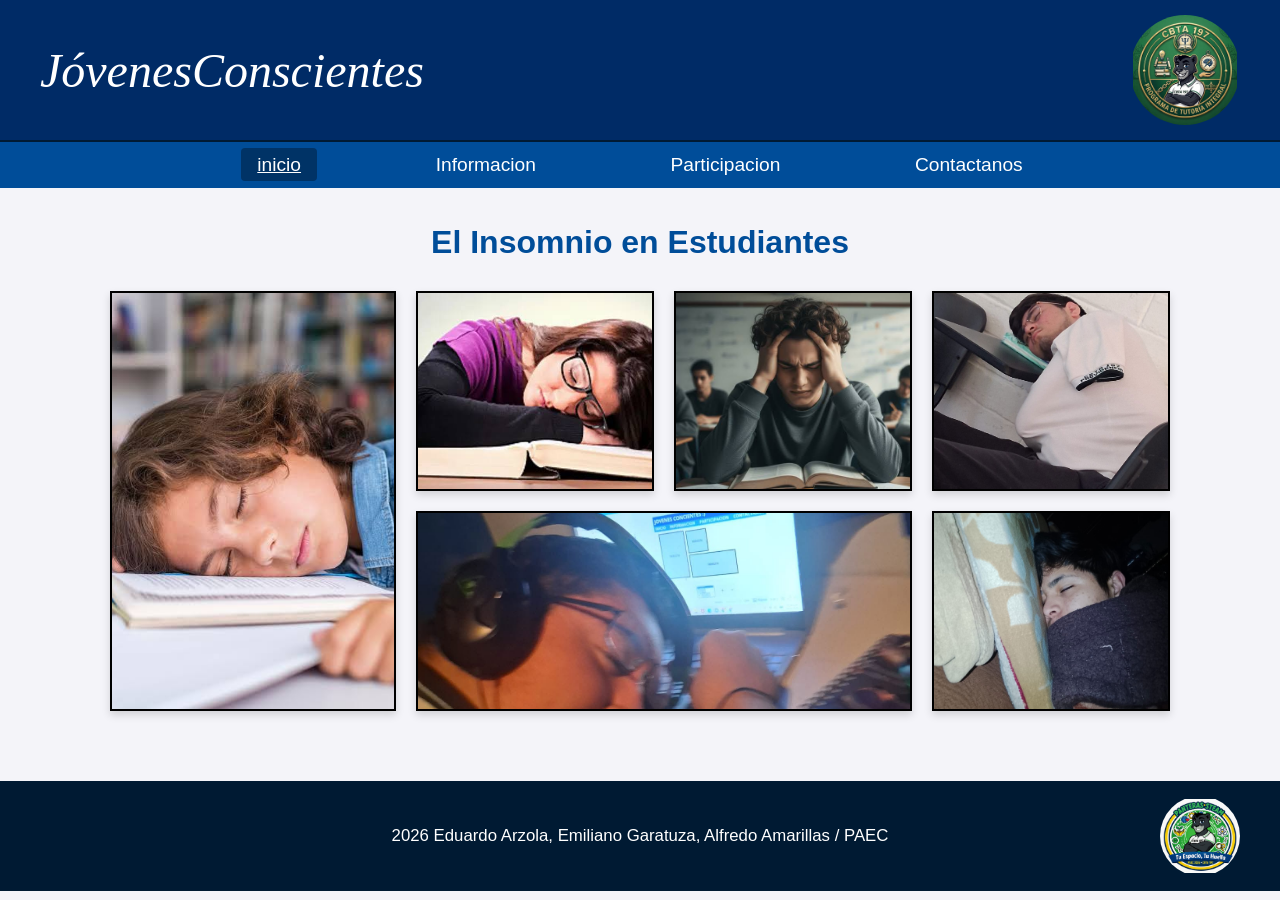
<file: testresponsivo/newproyecto v1.3/index/index.html>
<!DOCTYPE html>
<html lang="es">
<head>
    <meta charset="UTF-8">
    <meta name="viewport" content="width=device-width, initial-scale=1.0">
    <title>Jóvenes Conscientes - Inicio</title>
    <link rel="stylesheet" href="css/styles.css">

    <style>
    :root {
        --bg-header: #002b66;
        --bg-nav: #004d99;
        --bg-main: #f4f4f9;
        --text-white: #ffffff;
        --shadow: 0 4px 8px rgba(0, 0, 0, 0.15);
    }

    * {
        margin: 0;
        padding: 0;
        box-sizing: border-box;
    }

    body {
        font-family: Arial, Helvetica, sans-serif;
        background-color: var(--bg-main);
        color: #333;
        display: flex;
        flex-direction: column;
        min-height: 100vh;
    }

    /* HEADER */
    .header {
        position: sticky;
        top: 0;
        z-index: 1000;
        background-color: var(--bg-header);
        display: flex;
        align-items: center;
        justify-content: space-between;
        padding: 15px 40px;
        border-bottom: 2px solid #001a33;
        width: 100%;
    }

    .site-title {
        font-family: 'Georgia', serif;
        font-size: 3rem;
        color: var(--text-white);
        font-style: italic;
        font-weight: normal;
    }

    /* NAVEGACIÓN */
    .navbar {
        background-color: var(--bg-nav);
        padding: 12px 0;
        width: 100%;
    }

    .nav-menu {
        display: flex;
        justify-content: space-around;
        max-width: 900px;
        margin: 0 auto;
        list-style: none;
    }

    .nav-menu li a {
        color: var(--text-white);
        text-decoration: none;
        font-size: 1.2rem;
        padding: 6px 16px;
        border-radius: 4px;
        transition: background-color 0.3s ease;
    }

    .nav-menu li a:hover,
    .nav-menu li a.active {
        background-color: #003366;
        text-decoration: underline;
    }

    .header-logo {
        width: 110px;
        height: 110px;
        border-radius: 50%;
        object-fit: contain;
        display: block;
        flex-shrink: 0;
    }

    /* FOOTER */
    .footer {
        background-color: #001a33;
        color: #fff;
        text-align: center;
        padding: 15px 40px;
        margin-top: 40px;
        font-size: 1.05rem;
        font-family: Arial, Helvetica, sans-serif;
        display: flex;
        align-items: center;
        justify-content: center;
        position: relative;
        min-height: 110px;
    }

    .footer-logo {
        width: 80px;
        height: 80px;
        object-fit: contain;
        border-radius: 50%;
        position: absolute;
        right: 40px;
    }

    /* RESPONSIVE PARA CELULARES */
    @media (max-width: 768px) {

        .header {
            flex-direction: column;
            gap: 10px;
            padding: 15px;
        }

        .site-title {
            font-size: 2rem;
            text-align: center;
        }

        .header-logo {
            width: 80px;
            height: 80px;
        }

        .navbar {
            padding: 10px;
        }

        .nav-menu {
            flex-wrap: wrap;
            justify-content: center;
            gap: 8px;
        }

        .nav-menu li a {
            font-size: 0.95rem;
            padding: 7px 10px;
        }

        body > br {
            display: none;
        }

        body > h1 {
            font-size: 1.5rem;
            margin: 25px 12px 0;
        }

        .footer {
            flex-direction: column;
            gap: 12px;
            padding: 20px 15px;
            font-size: 0.9rem;
            text-align: center;
        }

        .footer p {
            max-width: 100%;
            overflow-wrap: break-word;
        }

        .footer-logo {
            position: static;
            width: 65px;
            height: 65px;
        }
    }

    /* CELULARES PEQUEÑOS */
    @media (max-width: 380px) {

        .site-title {
            font-size: 1.7rem;
        }

        .nav-menu li a {
            font-size: 0.85rem;
            padding: 6px 8px;
        }
    }
    </style>
</head>

<body>

    <header class="header">
        <h1 class="site-title">JóvenesConscientes</h1>

        <img src="logo.jpg" alt="Logo" class="header-logo">
    </header>

    <nav class="navbar">
        <ul class="nav-menu">
            <li><a href="../index/index.html" class="active">inicio</a></li>
            <li><a href="../informacion/informacion.html">Informacion</a></li>
            <li><a href="../participacion/participacion.html">Participacion</a></li>
            <li><a href="../contacto/contactanos.html">Contactanos</a></li>
        </ul>
    </nav>

    <br>
    <br>

    <h1 style="text-align: center; color: #004d99;">
        El Insomnio en Estudiantes
    </h1>

    <!-- COLLAGE -->
    <main class="main-container">
        <section class="collage-grid">

            <div class="collage-item item-tall">
                <img src="img/foto1.jpg" alt="Imagen del proyecto 1">
            </div>

            <div class="collage-item">
                <img src="img/foto2.jpg" alt="Imagen del proyecto 2">
            </div>

            <div class="collage-item">
                <img src="img/foto3.jpg" alt="Imagen del proyecto 3">
            </div>

            <div class="collage-item">
                <img src="img/foto4.jpg" alt="Imagen del proyecto 4">
            </div>

            <div class="collage-item item-wide">
                <img src="img/foto5.jpg" alt="Imagen del proyecto 5">
            </div>

            <div class="collage-item">
                <img src="img/foto6.jpg" alt="Imagen del proyecto 6">
            </div>

        </section>
    </main>

    <!-- FOOTER -->
    <footer class="footer">
        <p>2026 Eduardo Arzola, Emiliano Garatuza, Alfredo Amarillas / PAEC</p>

        <img src="logo2.jpg" alt="Logo PAEC" class="footer-logo">
    </footer>

</body>
</html>
</file>
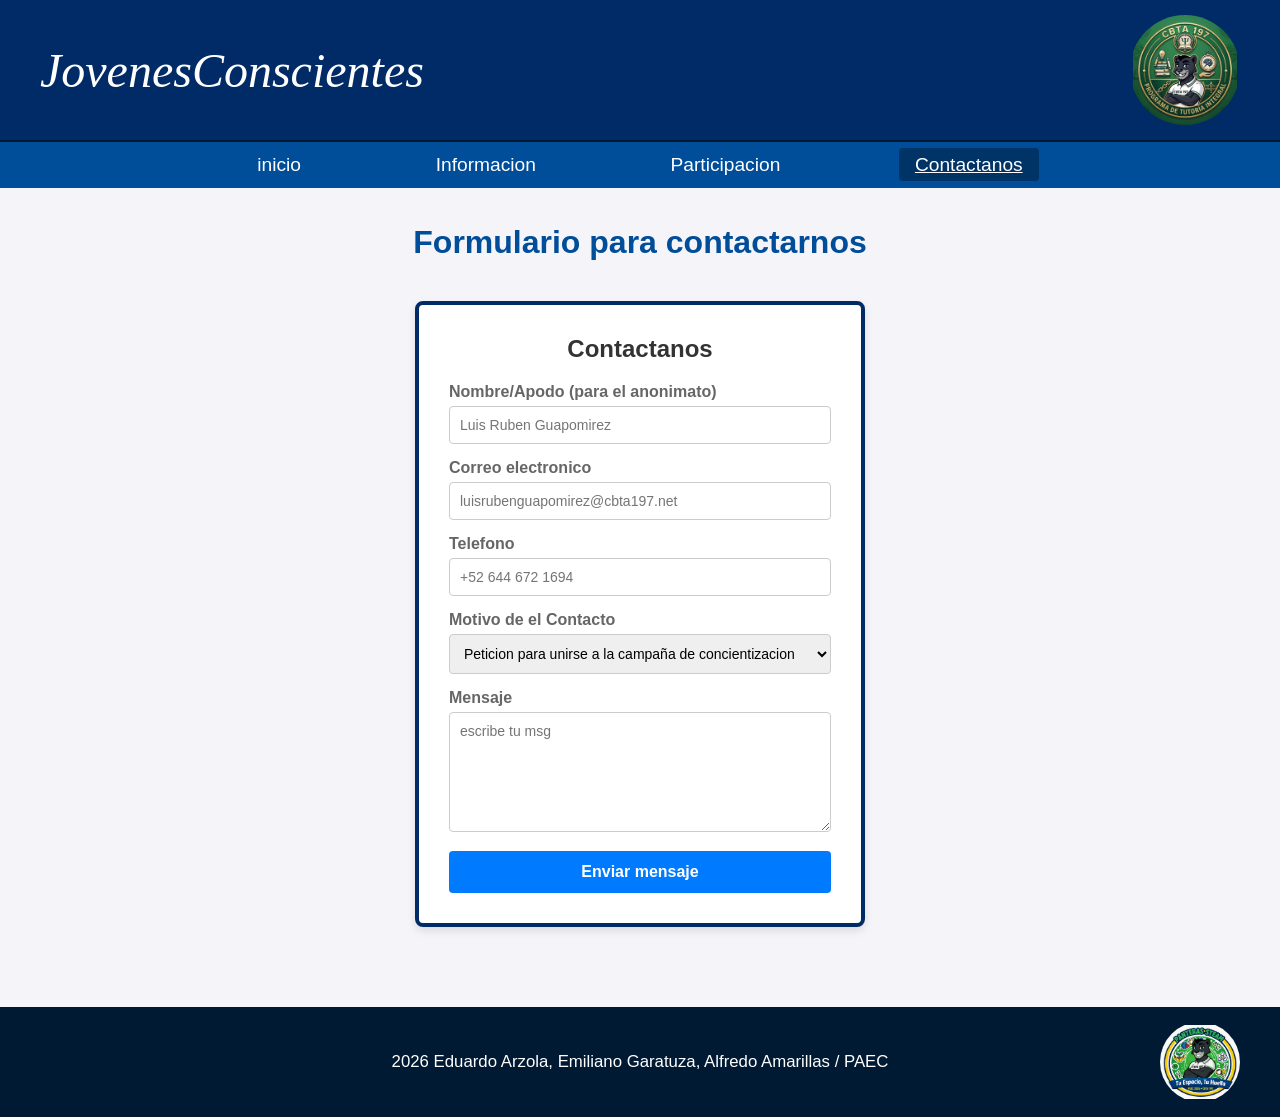
<file: testresponsivo/newproyecto v1.3/contacto/contactanos.html>
<!DOCTYPE html>
<html lang="es">
<head>
    <meta charset="UTF-8">
    <meta name="viewport" content="width=device-width, initial-scale=1.0">
    <title>Contactanos</title>
    <link rel="stylesheet" href="css/styles.css">

    <style>
    :root {
        --bg-header: #002b66;
        --bg-nav: #004d99;
        --bg-main: #f4f4f9;
        --text-white: #ffffff;
        --shadow: 0 4px 8px rgba(0, 0, 0, 0.15);
    }

    * {
        margin: 0;
        padding: 0;
        box-sizing: border-box;
    }

    body {
        font-family: Arial, Helvetica, sans-serif;
        background-color: var(--bg-main);
        color: #333;
        display: flex;
        flex-direction: column;
        min-height: 100vh;
    }

    /* encabezado */
    .header {
        position: sticky;
        top: 0;
        z-index: 1000;
        background-color: var(--bg-header);
        display: flex;
        align-items: center;
        justify-content: space-between;
        padding: 15px 40px;
        border-bottom: 2px solid #001a33;
        width: 100%;
    }

    .site-title {
        font-family: 'Georgia', serif;
        font-size: 3rem;
        color: var(--text-white);
        font-style: italic;
        font-weight: normal;
    }

    /* navegacion */
    .navbar {
        background-color: var(--bg-nav);
        padding: 12px 0;
        width: 100%;
    }

    .nav-menu {
        display: flex;
        justify-content: space-around;
        max-width: 900px;
        margin: 0 auto;
        list-style: none;
    }

    .nav-menu li a {
        color: var(--text-white);
        text-decoration: none;
        font-size: 1.2rem;
        padding: 6px 16px;
        border-radius: 4px;
        transition: background-color 0.3s ease;
    }

    .nav-menu li a:hover,
    .nav-menu li a.active {
        background-color: #003366;
        text-decoration: underline;
    }

    .header-logo {
        width: 110px;
        height: 110px;
        border-radius: 50%;
        object-fit: contain;
        display: block;
        flex-shrink: 0;
    }

    /* pie */
    .footer {
        background-color: #001a33;
        color: #fff;
        text-align: center;
        padding: 15px 40px;
        margin-top: 40px;
        font-size: 1.05rem;
        font-family: Arial, Helvetica, sans-serif;
        display: flex;
        align-items: center;
        justify-content: center;
        position: relative;
        min-height: 110px;
    }

    .footer-logo {
        width: 80px;
        height: 80px;
        object-fit: contain;
        border-radius: 50%;
        position: absolute;
        right: 40px;
    }

    /* cosdigo responsivo */
    @media (max-width: 768px) {

        .header {
            flex-direction: column;
            gap: 10px;
            padding: 15px;
        }

        .site-title {
            font-size: 2rem;
            text-align: center;
        }

        .header-logo {
            width: 80px;
            height: 80px;
        }

        .navbar {
            padding: 10px;
        }

        .nav-menu {
            flex-wrap: wrap;
            justify-content: center;
            gap: 8px;
        }

        .nav-menu li a {
            font-size: 0.95rem;
            padding: 7px 10px;
        }

        body > br {
            display: none;
        }

        body > h1 {
            font-size: 1.5rem;
            margin: 25px 12px 0;
            text-align: center;
        }

        .footer {
            flex-direction: column;
            gap: 12px;
            padding: 20px 15px;
            font-size: 0.9rem;
            text-align: center;
        }

        .footer p {
            max-width: 100%;
            overflow-wrap: break-word;
        }

        .footer-logo {
            position: static;
            width: 65px;
            height: 65px;
        }
    }

    /* cels2 */
    @media (max-width: 380px) {

        .site-title {
            font-size: 1.7rem;
        }

        .nav-menu li a {
            font-size: 0.85rem;
            padding: 6px 8px;
        }
    }
    </style>
</head>

<body>

    <!-- encabezado -->
    <header class="header">
        <h1 class="site-title">JovenesConscientes</h1>

        <img src="logo.jpg" alt="Logo" class="header-logo">
    </header>

    <!-- menu d navegacionn -->
    <nav class="navbar">
        <ul class="nav-menu">
            <li><a href="../index/index.html">inicio</a></li>
            <li><a href="../informacion/informacion.html">Informacion</a></li>
            <li><a href="../participacion/participacion.html">Participacion</a></li>
            <li><a href="../contacto/contactanos.html" class="active">Contactanos</a></li>
        </ul>
    </nav>

    <br>
    <br>

    <h1 style="text-align: center; color: #004d99;">
        Formulario para contactarnos
    </h1>

    <!-- FORMULARIO -->
    <div class="form-wrapper">

        <div class="form-container">

            <h2>Contactanos</h2>

            <form action="#" method="POST">

                <div class="form-group">
                    <label for="nombre">Nombre/Apodo (para el anonimato)</label>
                    <input type="text" id="nombre" name="nombre"
                    placeholder="Luis Ruben Guapomirez">
                </div>

                <div class="form-group">
                    <label for="email">Correo electronico</label>
                    <input type="email" id="email" name="email"
                    placeholder="luisrubenguapomirez@cbta197.net">
                </div>

                <div class="form-group">
                    <label for="telefono">Telefono</label>
                    <input type="tel" id="telefono" name="telefono"
                    placeholder="+52 644 672 1694">
                </div>

                <div class="form-group">
                    <label for="motivo">Motivo de el Contacto</label>

                    <select id="motivo" name="motivo">
                        <option value="soporte">
                            Peticion para unirse a la campaña de concientizacion
                        </option>
                        <option value="ventas">Queja</option>
                        <option value="sugerencia">Sugerencia</option>
                        <option value="otro">Otro motivo</option>
                    </select>
                </div>

                <div class="form-group">
                    <label for="mensaje">Mensaje</label>
                    <textarea id="mensaje" name="mensaje"
                    placeholder="escribe tu msg"></textarea>
                </div>

                <button type="submit">Enviar mensaje</button>

            </form>
        </div>
    </div>

    <!-- pie -->
    <footer class="footer">

        <p>
            2026 Eduardo Arzola, Emiliano Garatuza, Alfredo Amarillas / PAEC
        </p>

        <img src="logo2.jpg" alt="Logo PAEC" class="footer-logo">

    </footer>

</body>
</html>
</file>
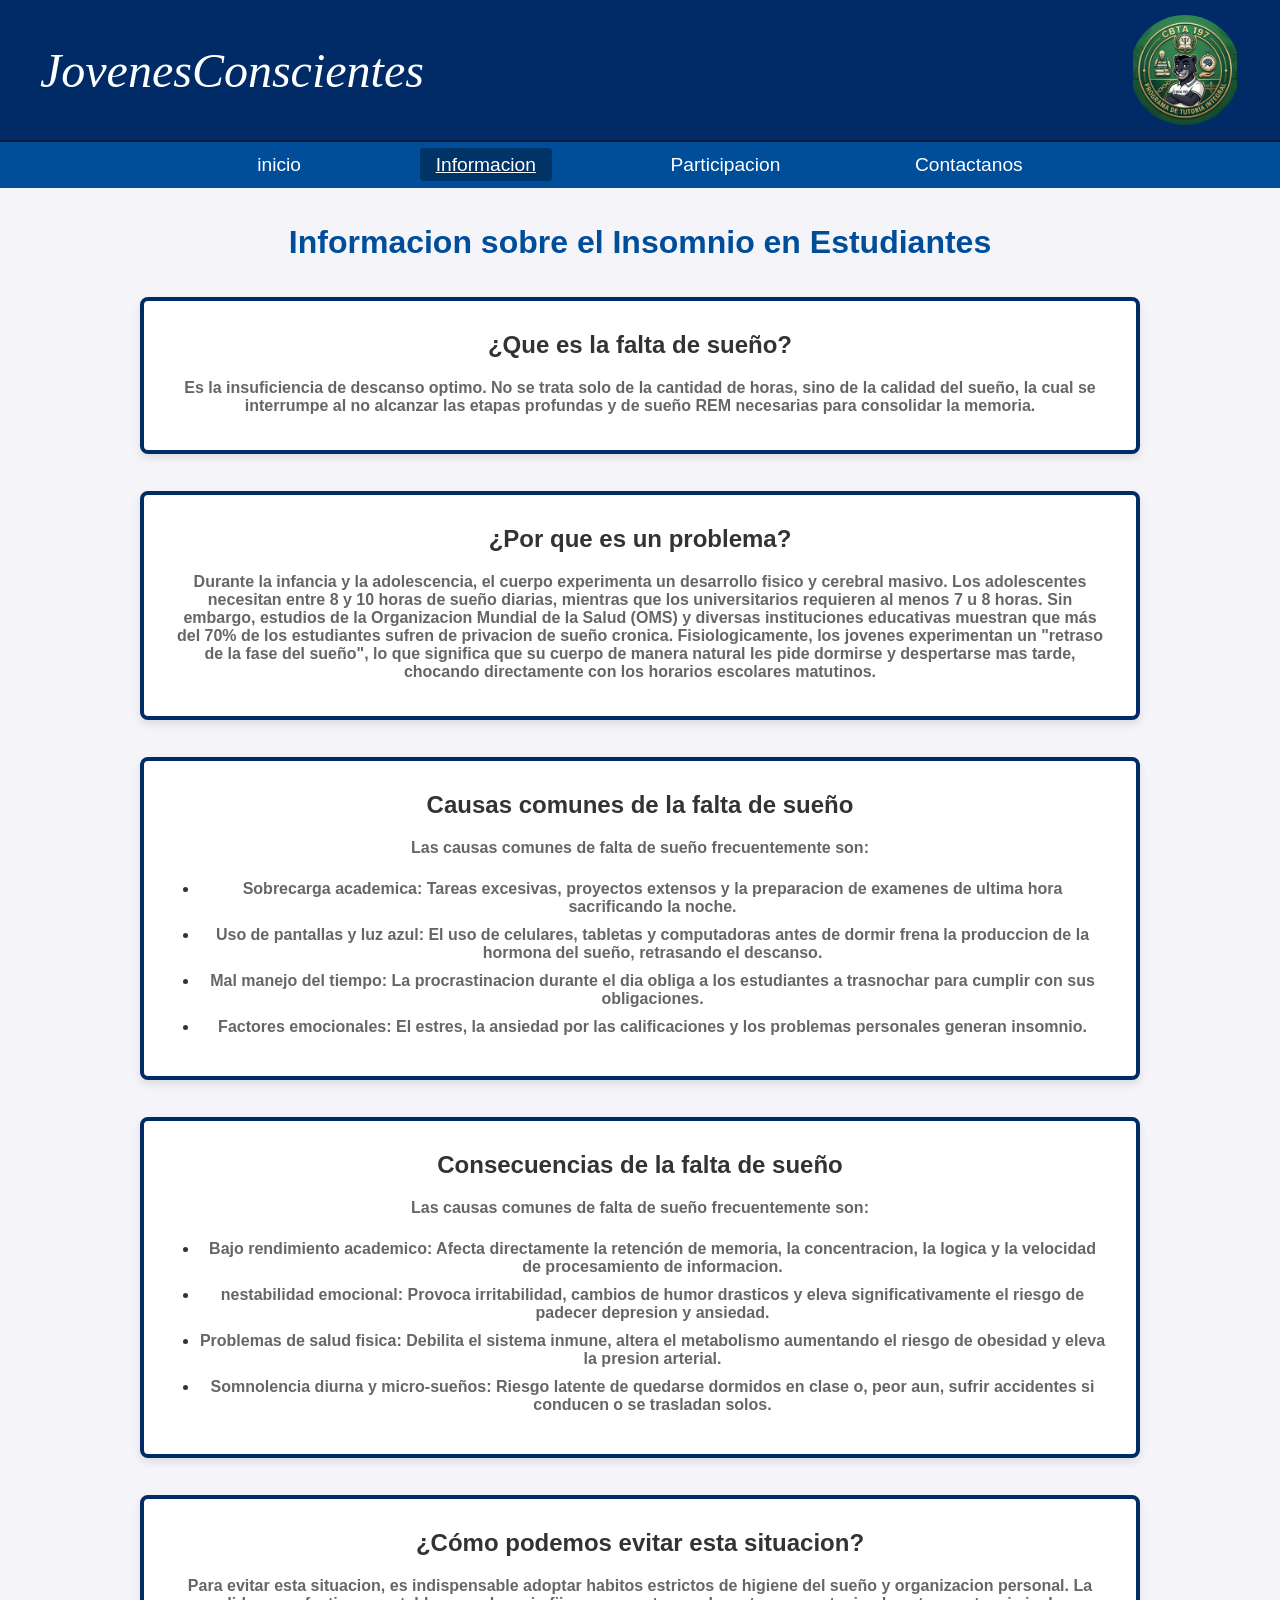
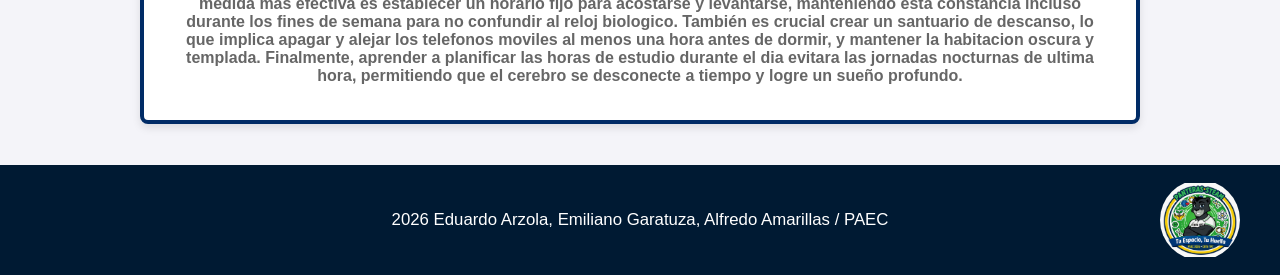
<file: testresponsivo/newproyecto v1.3/informacion/informacion.html>
<!DOCTYPE html>
<html lang="es">
<head>
    <meta charset="UTF-8">
    <meta name="viewport" content="width=device-width, initial-scale=1.0">
    <title>Información - Jóvenes Conscientes</title>
    <link rel="stylesheet" href="css/styles.css">

    <style>
    :root {
        --bg-header: #002b66;
        --bg-nav: #004d99;
        --bg-main: #f4f4f9;
        --text-white: #ffffff;
        --shadow: 0 4px 8px rgba(0, 0, 0, 0.15);
    }

    * {
        margin: 0;
        padding: 0;
        box-sizing: border-box;
    }

    body {
        font-family: Arial, Helvetica, sans-serif;
        background-color: var(--bg-main);
        color: #333;
        display: flex;
        flex-direction: column;
        min-height: 100vh;
    }

    /* HEADER */
    .header {
        position: sticky;
        top: 0;
        z-index: 1000;
        background-color: var(--bg-header);
        display: flex;
        align-items: center;
        justify-content: space-between;
        padding: 15px 40px;
        border-bottom: 2px solid #001a33;
        width: 100%;
    }

    .site-title {
        font-family: 'Georgia', serif;
        font-size: 3rem;
        color: var(--text-white);
        font-style: italic;
        font-weight: normal;
    }

    /* NAVEGACIÓN */
    .navbar {
        background-color: var(--bg-nav);
        padding: 12px 0;
        width: 100%;
    }

    .nav-menu {
        display: flex;
        justify-content: space-around;
        max-width: 900px;
        margin: 0 auto;
        list-style: none;
    }

    .nav-menu li a {
        color: var(--text-white);
        text-decoration: none;
        font-size: 1.2rem;
        padding: 6px 16px;
        border-radius: 4px;
        transition: background-color 0.3s ease;
    }

    .nav-menu li a:hover,
    .nav-menu li a.active {
        background-color: #003366;
        text-decoration: underline;
    }

    .header-logo {
        width: 110px;
        height: 110px;
        border-radius: 50%;
        object-fit: contain;
        display: block;
        flex-shrink: 0;
    }

    /* FOOTER */
    .footer {
        background-color: #001a33;
        color: #fff;
        text-align: center;
        padding: 15px 40px;
        margin-top: 40px;
        font-size: 1.05rem;
        font-family: Arial, Helvetica, sans-serif;
        display: flex;
        align-items: center;
        justify-content: center;
        position: relative;
        min-height: 110px;
    }

    .footer-logo {
        width: 80px;
        height: 80px;
        object-fit: contain;
        border-radius: 50%;
        position: absolute;
        right: 40px;
    }

    /* RESPONSIVE */
    @media (max-width: 768px) {

        .header {
            flex-direction: column;
            gap: 10px;
            padding: 15px;
        }

        .site-title {
            font-size: 2rem;
            text-align: center;
        }

        .header-logo {
            width: 80px;
            height: 80px;
        }

        .navbar {
            padding: 10px;
        }

        .nav-menu {
            flex-wrap: wrap;
            justify-content: center;
            gap: 8px;
        }

        .nav-menu li a {
            font-size: 0.95rem;
            padding: 7px 10px;
        }

        body > br {
            display: none;
        }

        body > h1 {
            font-size: 1.4rem;
            line-height: 1.4;
            margin: 25px 12px 10px;
            text-align: center;
        }

        .footer {
            flex-direction: column;
            gap: 12px;
            padding: 20px 15px;
            font-size: 0.9rem;
            text-align: center;
        }

        .footer p {
            max-width: 100%;
            overflow-wrap: break-word;
        }

        .footer-logo {
            position: static;
            width: 65px;
            height: 65px;
        }
    }

    /* CELULARES PEQUEÑOS */
    @media (max-width: 380px) {

        .site-title {
            font-size: 1.7rem;
        }

        .nav-menu li a {
            font-size: 0.85rem;
            padding: 6px 8px;
        }

        body > h1 {
            font-size: 1.25rem;
        }
    }
    </style>
</head>

<body>

    <!-- HEADER -->
    <header class="header">
        <h1 class="site-title">JovenesConscientes</h1>

        <img src="logo.jpg" alt="Logo" class="header-logo">
    </header>

    <!-- NAVEGACIÓN -->
    <nav class="navbar">
        <ul class="nav-menu">
            <li><a href="../index/index.html">inicio</a></li>
            <li><a href="../informacion/informacion.html" class="active">Informacion</a></li>
            <li><a href="../participacion/participacion.html">Participacion</a></li>
            <li><a href="../contacto/contactanos.html">Contactanos</a></li>
        </ul>
    </nav>

    <br>
    <br>

    <h1 style="text-align: center; color: #004d99;">
        Informacion sobre el Insomnio en Estudiantes
    </h1>

    <!-- INFORMACIÓN 1 -->
    <div class="form-wrapper">
        <div class="form-container">
            <h2>¿Que es la falta de sueño?</h2>

            <label>
                Es la insuficiencia de descanso optimo. No se trata solo de la cantidad de horas, sino de la calidad del sueño,
                la cual se interrumpe al no alcanzar las etapas profundas y de sueño REM necesarias para consolidar la memoria.
            </label>
        </div>
    </div>

    <!-- INFORMACIÓN 2 -->
    <div class="form-wrapper">
        <div class="form-container">
            <h2>¿Por que es un problema?</h2>

            <label>
                Durante la infancia y la adolescencia, el cuerpo experimenta un desarrollo fisico y cerebral masivo.
                Los adolescentes necesitan entre 8 y 10 horas de sueño diarias, mientras que los universitarios requieren al menos 7 u 8 horas.
                Sin embargo, estudios de la Organizacion Mundial de la Salud (OMS) y diversas instituciones educativas muestran que más del 70% de los estudiantes sufren de privacion de sueño cronica.
                Fisiologicamente, los jovenes experimentan un "retraso de la fase del sueño", lo que significa que su cuerpo de manera natural les pide dormirse y despertarse mas tarde,
                chocando directamente con los horarios escolares matutinos.
            </label>
        </div>
    </div>

    <!-- INFORMACIÓN 3 -->
    <div class="form-wrapper">
        <div class="form-container">
            <h2>Causas comunes de la falta de sueño</h2>

            <label>Las causas comunes de falta de sueño frecuentemente son:</label>

            <br>

            <ul>
                <li>
                    <label>
                        Sobrecarga academica: Tareas excesivas, proyectos extensos y la preparacion de examenes de ultima hora sacrificando la noche.
                    </label>
                </li>

                <li>
                    <label>
                        Uso de pantallas y luz azul: El uso de celulares, tabletas y computadoras antes de dormir frena la produccion de la hormona del sueño, retrasando el descanso.
                    </label>
                </li>

                <li>
                    <label>
                        Mal manejo del tiempo: La procrastinacion durante el dia obliga a los estudiantes a trasnochar para cumplir con sus obligaciones.
                    </label>
                </li>

                <li>
                    <label>
                        Factores emocionales: El estres, la ansiedad por las calificaciones y los problemas personales generan insomnio.
                    </label>
                </li>
            </ul>
        </div>
    </div>

    <!-- INFORMACIÓN 4 -->
    <div class="form-wrapper">
        <div class="form-container">
            <h2>Consecuencias de la falta de sueño</h2>

            <label>Las causas comunes de falta de sueño frecuentemente son:</label>

            <br>

            <ul>
                <li>
                    <label>
                        Bajo rendimiento academico: Afecta directamente la retención de memoria, la concentracion, la logica y la velocidad de procesamiento de informacion.
                    </label>
                </li>

                <li>
                    <label>
                        nestabilidad emocional: Provoca irritabilidad, cambios de humor drasticos y eleva significativamente el riesgo de padecer depresion y ansiedad.
                    </label>
                </li>

                <li>
                    <label>
                        Problemas de salud fisica: Debilita el sistema inmune, altera el metabolismo aumentando el riesgo de obesidad y eleva la presion arterial.
                    </label>
                </li>

                <li>
                    <label>
                        Somnolencia diurna y micro-sueños: Riesgo latente de quedarse dormidos en clase o, peor aun, sufrir accidentes si conducen o se trasladan solos.
                    </label>
                </li>
            </ul>
        </div>
    </div>

    <!-- INFORMACIÓN 5 -->
    <div class="form-wrapper">
        <div class="form-container">
            <h2>¿Cómo podemos evitar esta situacion?</h2>

            <label>
                Para evitar esta situacion, es indispensable adoptar habitos estrictos de higiene del sueño y organizacion personal.
                La medida mas efectiva es establecer un horario fijo para acostarse y levantarse, manteniendo esta constancia incluso durante los fines de semana para no confundir al reloj biologico.
                También es crucial crear un santuario de descanso, lo que implica apagar y alejar los telefonos moviles al menos una hora antes de dormir,
                y mantener la habitacion oscura y templada. Finalmente, aprender a planificar las horas de estudio durante el dia evitara las jornadas nocturnas de ultima hora,
                permitiendo que el cerebro se desconecte a tiempo y logre un sueño profundo.
            </label>
        </div>
    </div>

    <!-- FOOTER -->
    <footer class="footer">

        <p>
            2026 Eduardo Arzola, Emiliano Garatuza, Alfredo Amarillas / PAEC
        </p>

        <img src="logo2.jpg" alt="Logo PAEC" class="footer-logo">

    </footer>

</body>
</html>
</file>
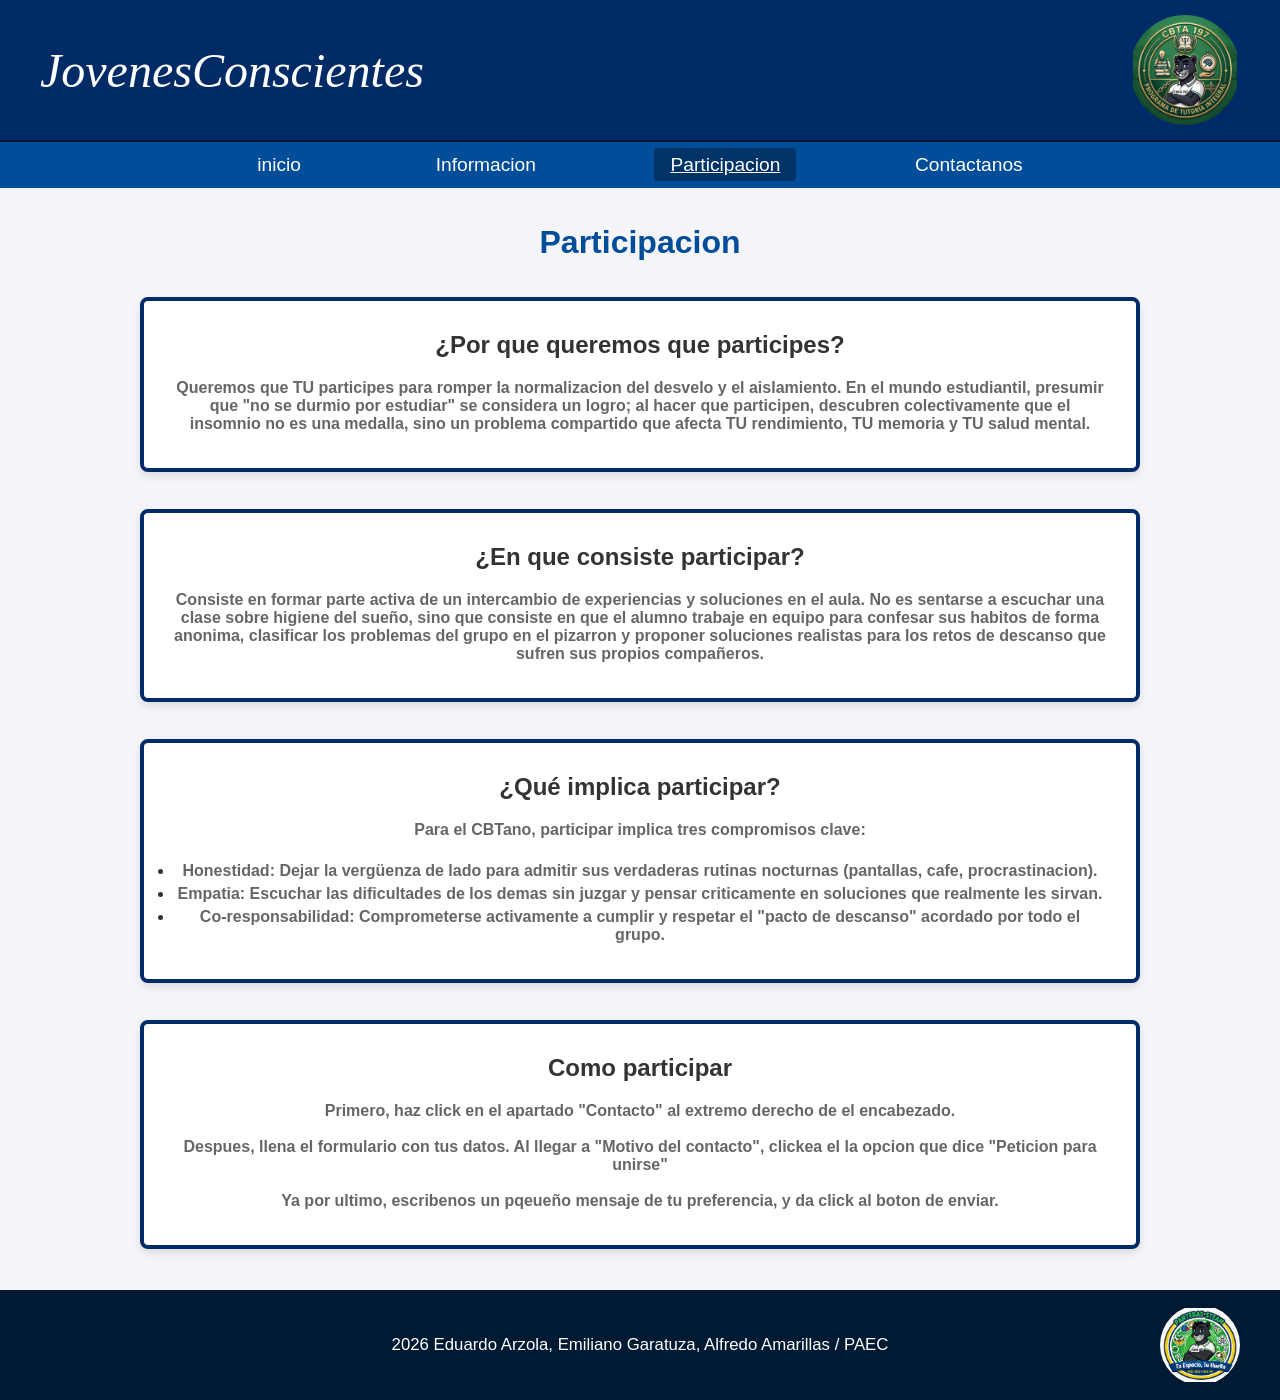
<file: testresponsivo/newproyecto v1.3/participacion/participacion.html>
<!DOCTYPE html>
<html lang="es">
<head>
    <meta charset="UTF-8">
    <meta name="viewport" content="width=device-width, initial-scale=1.0">
    <title>Participacion</title>
    <link rel="stylesheet" href="css/styles.css">

    <style>
    
    :root {
        --bg-header: #002b66;
        --bg-nav: #004d99;
        --bg-main: #f4f4f9;
        --text-white: #ffffff;
        --shadow: 0 4px 8px rgba(0, 0, 0, 0.15);
    }

    * {
        margin: 0;
        padding: 0;
        box-sizing: border-box;
    }

    body {
        font-family: Arial, Helvetica, sans-serif;
        background-color: var(--bg-main);
        color: #333;
        display: flex;
        flex-direction: column;
        min-height: 100vh;
    }

    /* HEADER */
    .header {
        position: sticky;
        top: 0;
        z-index: 1000;
        background-color: var(--bg-header);
        display: flex;
        align-items: center;
        justify-content: space-between;
        padding: 15px 40px;
        border-bottom: 2px solid #001a33;
        width: 100%;
    }

    .site-title {
        font-family: 'Georgia', serif;
        font-size: 3rem;
        color: var(--text-white);
        font-style: italic;
        font-weight: normal;
    }

    /* NAVEGACIÓN */
    .navbar {
        background-color: var(--bg-nav);
        padding: 12px 0;
        width: 100%;
    }

    .nav-menu {
        display: flex;
        justify-content: space-around;
        max-width: 900px;
        margin: 0 auto;
        list-style: none;
    }

    .nav-menu li a {
        color: var(--text-white);
        text-decoration: none;
        font-size: 1.2rem;
        padding: 6px 16px;
        border-radius: 4px;
        transition: background-color 0.3s ease;
    }

    .nav-menu li a:hover,
    .nav-menu li a.active {
        background-color: #003366;
        text-decoration: underline;
    }

    .header-logo {
        width: 110px;
        height: 110px;
        border-radius: 50%;
        object-fit: contain;
        display: block;
        flex-shrink: 0;
    }

    /* FOOTER */
    .footer {
        background-color: #001a33;
        color: #fff;
        text-align: center;
        padding: 15px 40px;
        margin-top: 40px;
        font-size: 1.05rem;
        font-family: Arial, Helvetica, sans-serif;
        display: flex;
        align-items: center;
        justify-content: center;
        position: relative;
        min-height: 110px;
    }

    .footer-logo {
        width: 80px;
        height: 80px;
        object-fit: contain;
        border-radius: 50%;
        position: absolute;
        right: 40px;
    }

    /* RESPONSIVE */
    @media (max-width: 768px) {

        .header {
            flex-direction: column;
            gap: 10px;
            padding: 15px;
        }

        .site-title {
            font-size: 2rem;
            text-align: center;
        }

        .header-logo {
            width: 80px;
            height: 80px;
        }

        .navbar {
            padding: 10px;
        }

        .nav-menu {
            flex-wrap: wrap;
            justify-content: center;
            gap: 8px;
        }

        .nav-menu li a {
            font-size: 0.95rem;
            padding: 7px 10px;
        }

        body > br {
            display: none;
        }

        body > h1 {
            font-size: 1.4rem;
            line-height: 1.4;
            margin: 25px 12px 10px;
            text-align: center;
        }

        .footer {
            flex-direction: column;
            gap: 12px;
            padding: 20px 15px;
            font-size: 0.9rem;
            text-align: center;
        }

        .footer p {
            max-width: 100%;
            overflow-wrap: break-word;
        }

        .footer-logo {
            position: static;
            width: 65px;
            height: 65px;
        }
    }

    /* CELULARES PEQUEÑOS */
    @media (max-width: 380px) {

        .site-title {
            font-size: 1.7rem;
        }

        .nav-menu li a {
            font-size: 0.85rem;
            padding: 6px 8px;
        }

        body > h1 {
            font-size: 1.25rem;
        }
    }

    </style>
</head>

<body>

    <header class="header">
        <h1 class="site-title">JovenesConscientes</h1>
        <img src="logo.jpg" alt="Logo" class="header-logo">
    </header>

    <nav class="navbar">
        <ul class="nav-menu">
            <li><a href="../index/index.html">inicio</a></li>
            <li><a href="../informacion/informacion.html">Informacion</a></li>
            <li><a href="../participacion/participacion.html" class="active">Participacion</a></li>
            <li><a href="../contacto/contactanos.html">Contactanos</a></li>
        </ul>
    </nav>

    <br>
    <br>

    <h1 style="text-align: center; color: #004d99;">Participacion</h1>

    <div class="form-wrapper">
        <div class="form-container">
            <h2>¿Por que queremos que participes?</h2>
            <label>Queremos que TU participes para romper la normalizacion del desvelo y el aislamiento. En el mundo estudiantil,
                presumir que "no se durmio por estudiar" se considera un logro; al hacer que participen,
                descubren colectivamente que el insomnio no es una medalla,
                sino un problema compartido que afecta TU rendimiento, TU memoria y TU salud mental.</label>
        </div>
    </div>

    <div class="form-wrapper">
        <div class="form-container">
            <h2>¿En que consiste participar?</h2>
            <label>Consiste en formar parte activa de un intercambio de experiencias y soluciones en el aula.
                No es sentarse a escuchar una clase sobre higiene del sueño, sino que consiste en que el alumno trabaje en equipo para confesar sus habitos de forma anonima,
                clasificar los problemas del grupo en el pizarron y proponer soluciones realistas para los retos de descanso que sufren sus propios compañeros.</label>
        </div>
    </div>

    <div class="form-wrapper">
        <div class="form-container">
            <h2>¿Qué implica participar?</h2>
            <label>Para el CBTano, participar implica tres compromisos clave:</label>
            <br>
            <ul>
                <li><label>Honestidad: Dejar la vergüenza de lado para admitir sus verdaderas rutinas nocturnas (pantallas, cafe, procrastinacion).</label></li>
                <li><label>Empatia: Escuchar las dificultades de los demas sin juzgar y pensar criticamente en soluciones que realmente les sirvan.</label></li>
                <li><label>Co-responsabilidad: Comprometerse activamente a cumplir y respetar el "pacto de descanso" acordado por todo el grupo.</label></li>
            </ul>
        </div>
    </div>

    <div class="form-wrapper">
        <div class="form-container">
            <h2>Como participar</h2>
            <label>Primero, haz click en el apartado "Contacto" al extremo derecho de el encabezado.
                <br>
                <br>
                Despues, llena el formulario con tus datos. Al llegar a "Motivo del contacto", clickea el la opcion que dice "Peticion para unirse"
                <br>
                <br>
                Ya por ultimo, escribenos un pqeueño mensaje de tu preferencia, y da click al boton de enviar.
            </label>
        </div>
    </div>

    <footer class="footer">
        <p>2026 Eduardo Arzola, Emiliano Garatuza, Alfredo Amarillas / PAEC</p>
        <img src="logo2.jpg" alt="Logo PAEC" class="footer-logo">
    </footer>

</body>
</html>
</file>
<file: testresponsivo/newproyecto v1.3/index/css/styles.css>
/* CONTENEDOR PRINCIPAL */
.main-container {
    max-width: 1100px;
    margin: 30px auto;
    padding: 0 20px;
}

/* COLLAGE */
.collage-grid {
    display: grid;
    grid-template-columns: 1.2fr repeat(3, 1fr);
    grid-template-rows: 200px 200px;
    gap: 20px;
}

.collage-item {
    border: 2.5px solid #000;
    overflow: hidden;
    box-shadow: var(--shadow);
    background-color: #eee;
}

.collage-item img {
    width: 100%;
    height: 100%;
    object-fit: cover;
    display: block;
}

.item-tall {
    grid-row: span 2;
}

.item-wide {
    grid-column: span 2;
}

/* ANIMACIÓN */
@keyframes fadeIn {
    from {
        opacity: 0;
    }

    to {
        opacity: 1;
    }
}

/* RESPONSIVE PARA CELULARES */
@media (max-width: 768px) {

    .main-container {
        width: 100%;
        padding: 0 12px;
        margin: 20px auto;
    }

    .collage-grid {
        grid-template-columns: repeat(2, minmax(0, 1fr));
        grid-template-rows: auto;
        gap: 12px;
    }

    .collage-item {
        min-width: 0;
    }

    /* Reiniciar tamaños originales */
    .item-tall,
    .item-wide {
        grid-column: auto;
        grid-row: auto;
        height: auto;
    }

    /* FOTO 1: RECTÁNGULO SUPERIOR */
    .collage-item:nth-child(1) {
        grid-column: span 2;
        height: 190px;
    }

    /* FOTOS 2 Y 3: CUADRADAS */
    .collage-item:nth-child(2),
    .collage-item:nth-child(3) {
        aspect-ratio: 1 / 1;
    }

    /* FOTO 4: RECTÁNGULO CENTRAL */
    .collage-item:nth-child(4) {
        grid-column: span 2;
        height: 170px;
    }

    /* FOTOS 5 Y 6: CUADRADAS */
    .collage-item:nth-child(5),
    .collage-item:nth-child(6) {
        aspect-ratio: 1 / 1;
    }

    .collage-item:nth-child(4) img {
    object-position: center 25%;
}
}

/* CELULARES PEQUEÑOS */
@media (max-width: 380px) {

    .main-container {
        padding: 0 10px;
    }

    .collage-grid {
        gap: 8px;
    }

    .collage-item:nth-child(1) {
        height: 165px;
    }

    .collage-item:nth-child(4) {
        height: 150px;
    }
}
</file>
<file: testresponsivo/newproyecto v1.3/contacto/css/styles.css>
/* contenedor formulario */
.form-wrapper {
    flex: 1;
    display: flex;
    justify-content: center;
    align-items: center;
    padding: 40px 20px;
}

/* estilo formulario */
.form-container {
    background-color: #ffffff;
    padding: 30px;
    border-radius: 8px;
    box-shadow: 0 4px 8px rgba(0, 0, 0, 0.1);
    width: 100%;
    max-width: 450px;
    border: 4px solid #002b66;
}

.form-container h2 {
    margin-bottom: 20px;
    color: #333333;
    text-align: center;
}

.form-group {
    margin-bottom: 15px;
}

.form-group label {
    display: block;
    margin-bottom: 5px;
    color: #666666;
    font-weight: bold;
}

.form-group input[type="text"],
.form-group input[type="email"],
.form-group input[type="tel"],
.form-group select,
.form-group textarea {
    width: 100%;
    padding: 10px;
    border: 1px solid #ccc;
    border-radius: 4px;
    box-sizing: border-box;
    font-size: 14px;
    font-family: Arial, Helvetica, sans-serif;
}

.form-group textarea {
    resize: vertical;
    height: 120px;
}

.form-container button {
    width: 100%;
    padding: 12px;
    background-color: #007bff;
    color: white;
    border: none;
    border-radius: 4px;
    font-size: 16px;
    cursor: pointer;
    font-weight: bold;
}

.form-container button:hover {
    background-color: #0056b3;
}

/* ANIMACIÓN */
@keyframes fadeIn {
    from {
        opacity: 0;
    }

    to {
        opacity: 1;
    }
}

/* RESPONSIVE PARA CELULARES */
@media (max-width: 768px) {

    .form-wrapper {
        width: 100%;
        padding: 25px 12px;
        align-items: flex-start;
    }

    .form-container {
        width: 100%;
        max-width: 100%;
        padding: 22px 18px;
        border-width: 3px;
    }

    .form-container h2 {
        font-size: 1.4rem;
        margin-bottom: 20px;
    }

    .form-group {
        margin-bottom: 17px;
    }

    .form-group label {
        font-size: 0.95rem;
    }

    .form-group input[type="text"],
    .form-group input[type="email"],
    .form-group input[type="tel"],
    .form-group select,
    .form-group textarea {
        font-size: 16px;
        padding: 12px;
        max-width: 100%;
    }

    .form-group select {
        line-height: 1.4;
    }

    .form-group textarea {
        height: 130px;
    }

    .form-container button {
        padding: 14px;
        font-size: 16px;
    }
}

/* CELULARES PEQUEÑOS */
@media (max-width: 380px) {

    .form-wrapper {
        padding: 20px 10px;
    }

    .form-container {
        padding: 18px 14px;
    }

    .form-group label {
        font-size: 0.9rem;
    }
}
</file>
<file: testresponsivo/newproyecto v1.3/informacion/css/styles.css>
/* CONTENEDOR DE INFORMACIÓN */
.form-wrapper {
    display: flex;
    flex-direction: column;
    gap: 10px;
    justify-content: center;
    align-items: center;
    padding: 1px;
}

/* TARJETAS DE INFORMACIÓN */
.form-container {
    background-color: #ffffff;
    padding: 30px;
    border-radius: 8px;
    box-shadow: 0 4px 8px rgba(0, 0, 0, 0.1);
    width: 100%;
    max-width: 1000px;
    margin-top: 35px;
    border: 4px solid #002b66;
}

/* TÍTULOS */
.form-container h2 {
    margin-bottom: 20px;
    color: #333333;
    text-align: center;
}

/* TEXTOS */
.form-container label {
    display: block;
    margin-bottom: 5px;
    color: #666666;
    font-weight: bold;
    text-align: center;
}

/* LISTAS */
.form-container ul {
    padding-left: 25px;
}

.form-container li {
    margin-bottom: 10px;
}

/* ANIMACIÓN */
@keyframes fadeIn {
    from {
        opacity: 0;
    }

    to {
        opacity: 1;
    }
}

/* RESPONSIVE PARA CELULARES */
@media (max-width: 768px) {

    .form-wrapper {
        width: 100%;
        padding: 0 12px;
        gap: 5px;
    }

    .form-container {
        width: 100%;
        max-width: 100%;
        padding: 22px 18px;
        margin-top: 20px;
        border-width: 3px;
    }

    .form-container h2 {
        font-size: 1.3rem;
        line-height: 1.4;
        margin-bottom: 15px;
    }

    .form-container label {
        font-size: 0.95rem;
        line-height: 1.6;
        text-align: left;
        overflow-wrap: break-word;
    }

    .form-container ul {
        padding-left: 20px;
    }

    .form-container li {
        margin-bottom: 15px;
    }
}

/* CELULARES PEQUEÑOS */
@media (max-width: 380px) {

    .form-wrapper {
        padding: 0 10px;
    }

    .form-container {
        padding: 18px 14px;
        margin-top: 15px;
    }

    .form-container h2 {
        font-size: 1.15rem;
    }

    .form-container label {
        font-size: 0.9rem;
    }
}
</file>
<file: testresponsivo/newproyecto v1.3/participacion/css/styles.css>
/* CONTENEDORES DE PARTICIPACION */

.form-wrapper {
    display: flex;
    flex-direction: column;
    gap: 10px;
    justify-content: center;
    align-items: center;
    padding: 1px;
}

.form-container {
    background-color: #ffffff;
    padding: 30px;
    border-radius: 8px;
    box-shadow: 0 4px 8px rgba(0, 0, 0, 0.1);
    width: 100%;
    max-width: 1000px;
    margin-top: 35px;
    border: 4px solid #002b66;
}

h2 {
    margin-bottom: 20px;
    color: #333333;
    text-align: center;
}

.form-group {
    margin-bottom: 15px;
}

label {
    display: block;
    margin-bottom: 5px;
    color: #666666;
    font-weight: bold;
    text-align: center;
}

input[type="text"],
input[type="email"],
input[type="tel"],
select,
textarea {
    width: 100%;
    padding: 10px;
    border: 1px solid #ccc;
    border-radius: 4px;
    box-sizing: border-box;
    font-size: 14px;
}

textarea {
    resize: vertical;
    height: 120px;
}

button {
    width: 100%;
    padding: 12px;
    background-color: #007bff;
    color: white;
    border: none;
    border-radius: 4px;
    font-size: 16px;
    cursor: pointer;
    font-weight: bold;
}

button:hover {
    background-color: #0056b3;
}

@keyframes fadeIn {
    from {
        opacity: 0;
    }

    to {
        opacity: 1;
    }
}

/* ADAPTACION PARA CELULARES */

@media (max-width: 768px) {
    .form-wrapper {
        padding: 0 12px;
    }

    .form-container {
        width: 100%;
        padding: 22px 18px;
        margin-top: 22px;
    }

    h2 {
        font-size: 1.25rem;
        margin-bottom: 15px;
    }

    label {
        text-align: left;
        line-height: 1.6;
        font-size: 0.95rem;
    }

    .form-container ul {
        padding-left: 22px;
    }

    .form-container li {
        margin-bottom: 12px;
    }
}

@media (max-width: 380px) {
    .form-container {
        padding: 18px 14px;
    }

    h2 {
        font-size: 1.15rem;
    }
}
</file>
